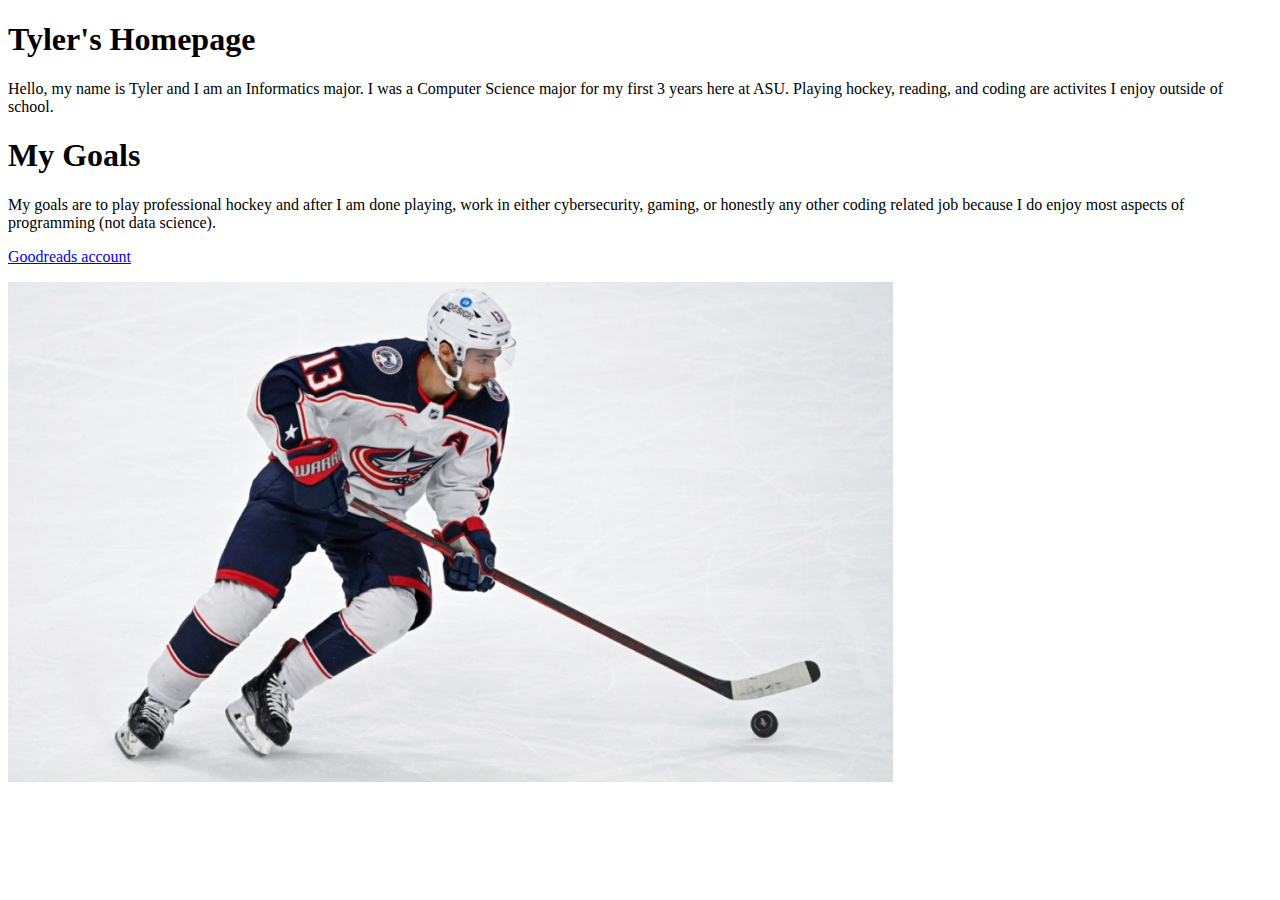
<file: index.html>
<!DOCTYPE html>
<html>
<head>
    <meta charset='utf-8'>
    <meta http-equiv='X-UA-Compatible' content='IE=edge'>
    <title>Tyler's Homepage</title>
    <meta name='viewport' content='width=device-width, initial-scale=1'>
</head>
<body>
    <section class="about-me">
        <h1>Tyler's Homepage</h1>
        <p>
            Hello, my name is Tyler and I am an Informatics major.  I was a Computer Science major for my first 3 years here at ASU.
            Playing hockey, reading, and coding are activites I enjoy outside of school.
        </p>
    </section>

    <section id="goals">
        <h1>My Goals</h1>
        <p>
            My goals are to play professional hockey and after I am done playing, work in either cybersecurity, gaming, or honestly any other coding related
            job because I do enjoy most aspects of programming (not data science).
        </p>
    </section>

    <section>
        <a href="https://www.goodreads.com/review/list/162942189?ref=nav_mybooks">Goodreads account</a>
    </section>

    <section>
        <p><img src="johnny.jpg" style="height: 500px"></p>
    </section>

</body>
</html>
</file>
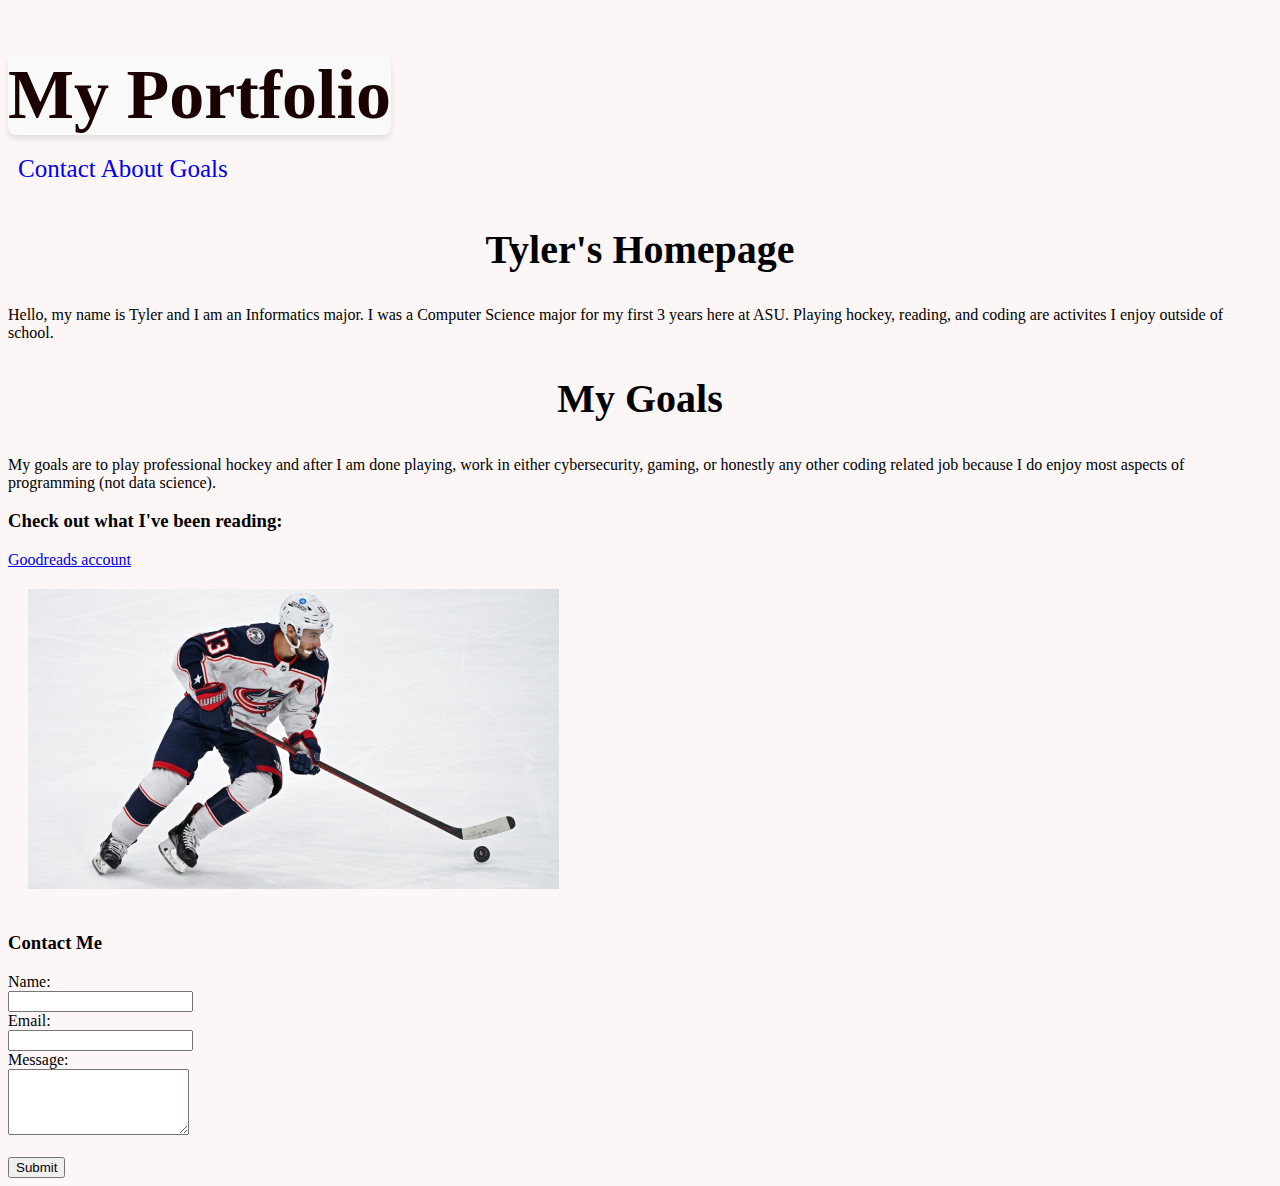
<file: index2.html>
<!DOCTYPE html>
<html>
<head>
    <meta charset='utf-8'>
    <meta http-equiv='X-UA-Compatible' content='IE=edge'>
    <title>Tyler's Homepage</title>
    <meta name='viewport' content='width=device-width, initial-scale=1'>
</head>
<style>

    img {
        text-align: center;
        margin: 20px;
    }
    nav a {
        text-decoration: none;
        
    }

    h1 {
        text-align: left;
        color: rgb(27, 2, 2);
    }

    h2 {
        font-size: 40px;
        text-align: center;
    }

    body {
        background-color: rgb(252, 246, 246);
    }

    .navigation {
        font-size: 25px;
        padding: 10px;
    } 

    .portfolio {
        background-color: #f9f9f9;
        border-radius: 8px; 
        box-shadow: 0 4px 6px rgba(0, 0, 0, 0.1);
        display: inline-block; 
        margin-bottom: 10px;
        font-size: 70px;
    }
</style>
<body>
    <h1 class="portfolio">My Portfolio</h1>
    <nav class="navigation">
        <a href="#contact">Contact</a>
        <a href="#about-me">About</a>
        <a href="#goals">Goals</a>
    </nav>
    <section class="about-me">
        <h2>Tyler's Homepage</h2>
        <p>
            Hello, my name is Tyler and I am an Informatics major.  I was a Computer Science major for my first 3 years here at ASU.
            Playing hockey, reading, and coding are activites I enjoy outside of school.
        </p>
    </section>

    <section class="goals">
        <h2>My Goals</h2>
        <p>
            My goals are to play professional hockey and after I am done playing, work in either cybersecurity, gaming, or honestly any other coding related
            job because I do enjoy most aspects of programming (not data science).
        </p>
    </section>

    <section>
        <h3>Check out what I've been reading:</h3>
        <a href="https://www.goodreads.com/review/list/162942189?ref=nav_mybooks">Goodreads account</a>
    </section>

    <section>
        <img src="johnny.jpg" style="height: 300px">
    </section>

    <section class="contact-form">
        <h3>Contact Me</h3>
        <form>
            <label for="name">Name:</label><br>
            <input type="text" id="name" name="name" required><br>
            <label for="email">Email:</label><br>
            <input type="email" id="email" name="email" required><br>
            <label for="message">Message:</label><br>
            <textarea id="message" name="message" rows="4" required></textarea><br><br>
            <input type="submit" value="Submit">
        </form>
    </section>

</body>
</html>
</file>
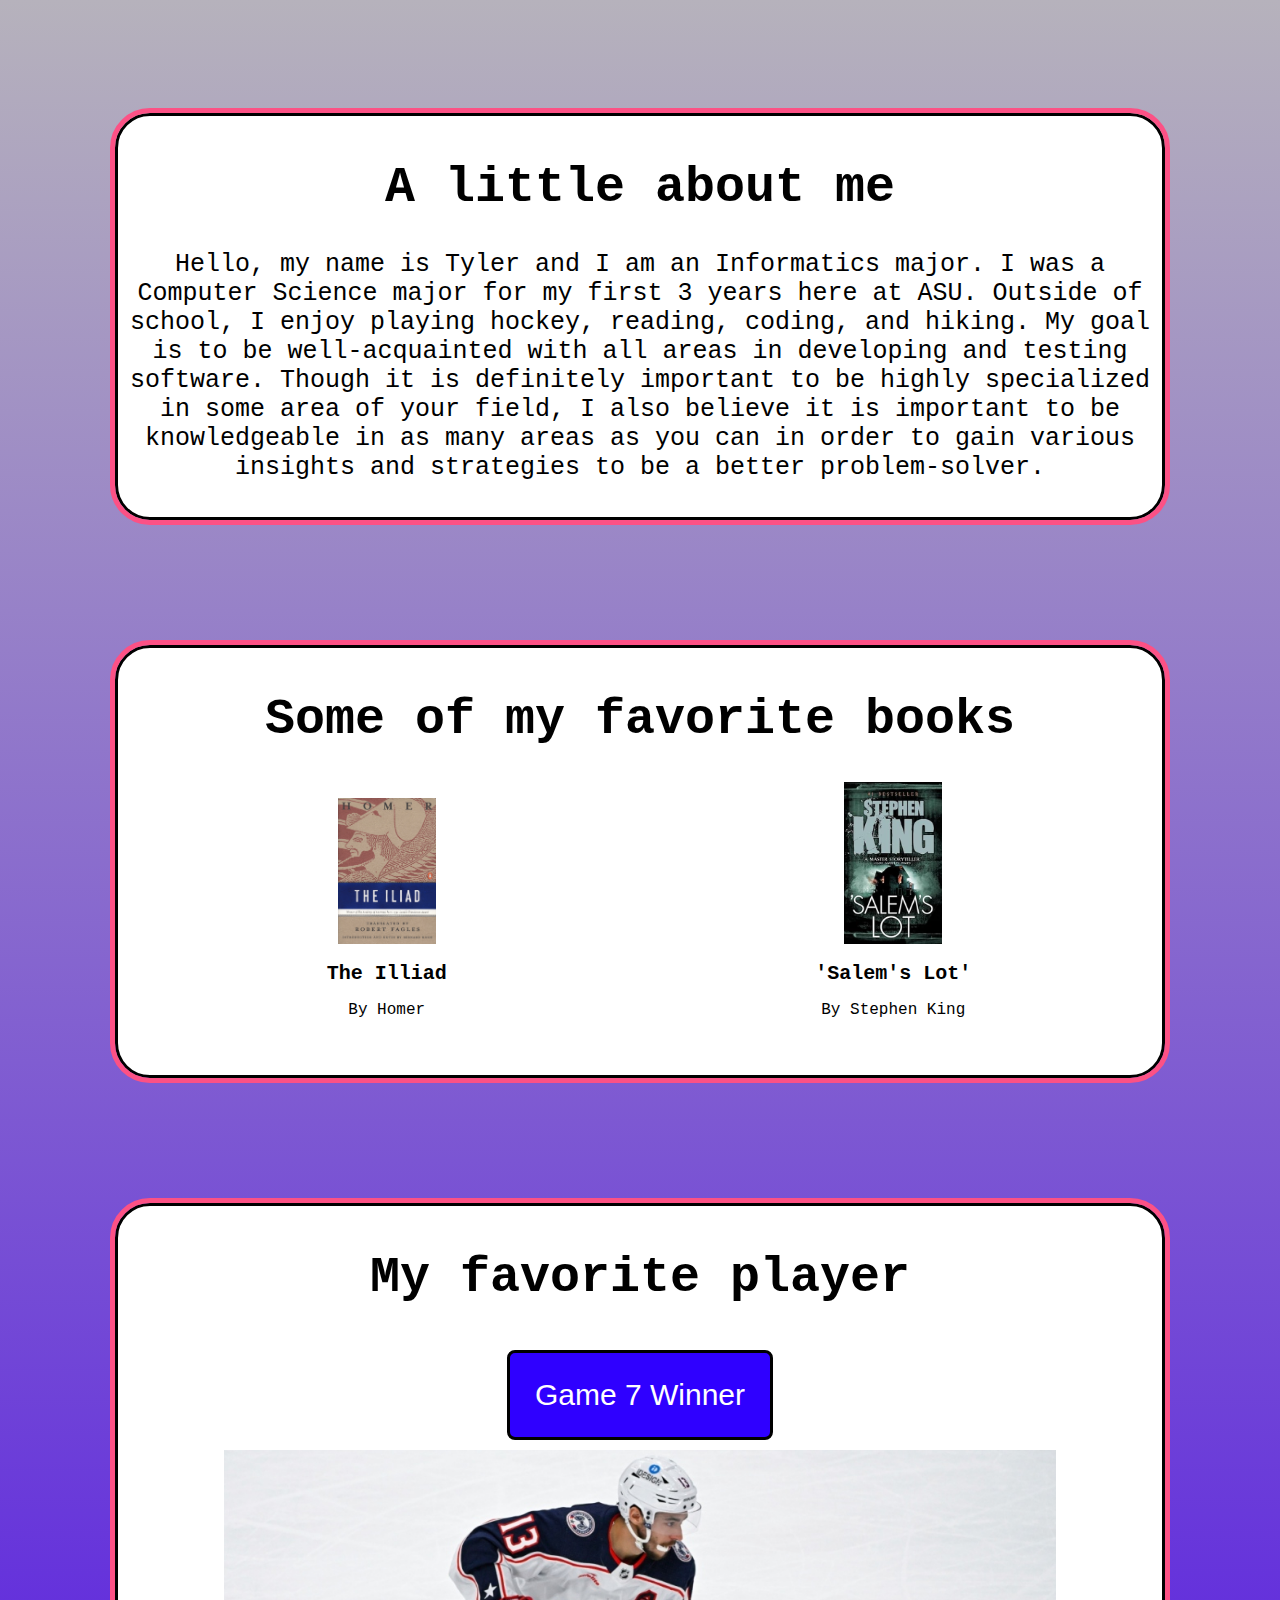
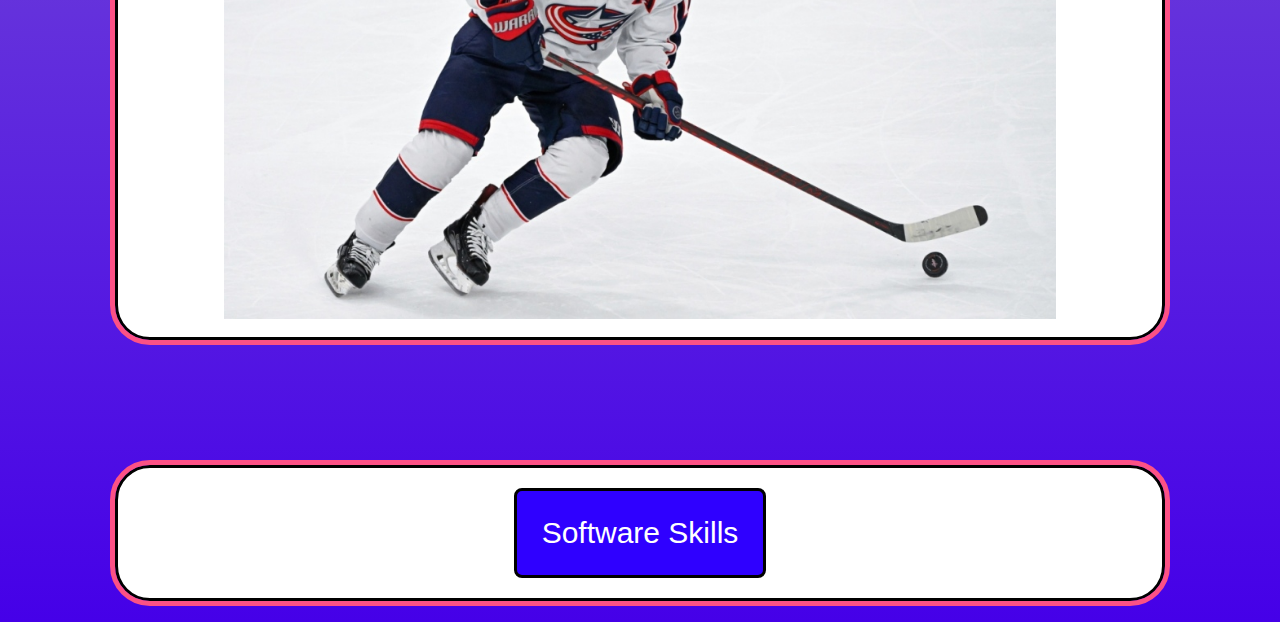
<file: midterm.html>
<!DOCTYPE html>
<html>
<head>
    <meta charset='utf-8'>
    <meta http-equiv='X-UA-Compatible' content='IE=edge'>
    <title>Portfolio</title>
    <meta name='viewport' content='width=device-width, initial-scale=1'>
    <link href="main.css" rel="stylesheet">

</head>
<body>
    <section id="about-me">
        <div>
            <h1>A little about me</h1>
            <p>Hello, my name is Tyler and I am an Informatics major.  
                I was a Computer Science major for my first 3 years here at ASU.
                Outside of school, I enjoy playing hockey, reading, coding, and hiking.
                My goal is to be well-acquainted with all areas in developing and 
                testing software. Though it is definitely important to be highly specialized 
                in some area of your field, I also believe it is important to be knowledgeable
                in as many areas as you can in order to gain various insights and
                strategies to be a better problem-solver. 
            </p>
        </div>
    </section>

    <section id="books">
        <div>
            <h1>Some of my favorite books</h1>
            <div class="book-container">
                <div class="book">
                    <img src="iliad.jpg" alt="book cover" class="cover">
                    <h3 class="title">The Illiad</h3>
                    <p class="author">By Homer</p>
                </div>
            </div>

            <div class="book-container">
                <div class="book">
                    <img src="lot.jpg" alt="book cover" class="cover">
                    <h3 class="title">'Salem's Lot'</h3>
                    <p class="author">By Stephen King</p>
            </div>
    </section>

    <section id="hockey">
        <div>
            <h1>My favorite player</h1>
            <button class="goal" onclick="window.location.href='https://youtu.be/Ah38wCEJEr0.mp4';">Game 7 Winner</button>
            <img src="./johnny.jpg"/>
        </div>
    </section>

    <section id="se-skills">
        <div>
            <button class="skills" onclick="window.location.href='skills.html'">Software Skills</button>
        </div>
    </section>
</body>
</html>
</file>
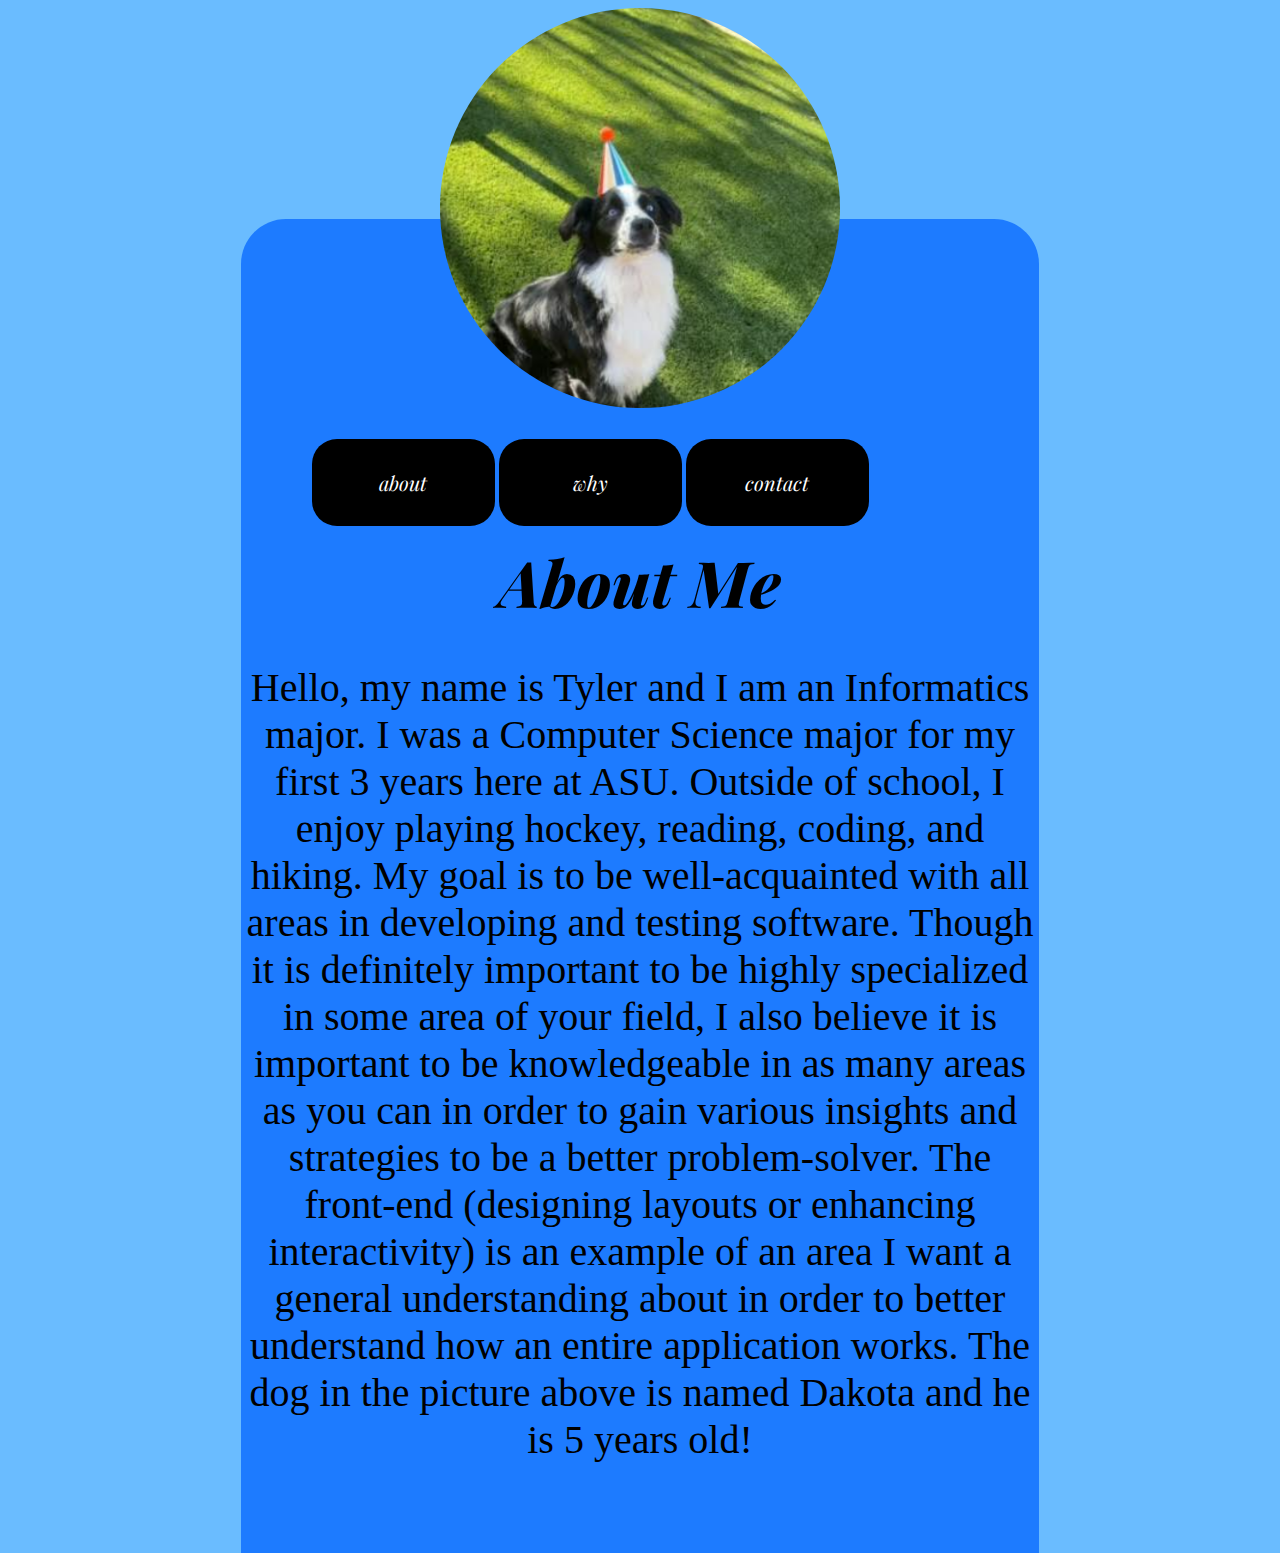
<file: one-container.html>
<!DOCTYPE html>
<html>

<head>
    <title>Tyler's Webpage</title>
    <style>

        @import url('https://fonts.googleapis.com/css2?family=Playfair+Display:ital,wght@0,400..900;1,400..900&display=swap');


        body {
            background-color: #6abcff;
        }

        .container {
            position: relative;
            width: 798px;
            height: 738px;
            margin: auto;
            z-index: -999;  
        }

        #dakota-image {
            position: relative;
            display: block;  
            margin: auto;
            height: 400px;
            width: 400px;
            background-image: url('dakota.png');
            background-size: cover;
            border-radius: 50%;
            z-index: 1;
        }

        .content {
            position: relative;
            background-color: #1d7bff;
            margin-top: -189px;
            border-radius: 45px 45px 0px 0px;
            background-color: #1d7bff;
            text-align: center;
            display: flex;
            flex-direction: column;
            justify-content: center;
            padding: 20px 0;
        }

        .content > p {
            padding-bottom: 30px;
            text-align: center;
            font-size: 40px;
        }

        nav {
            position: relative;
            padding-top: 200px;
            left: 70px;
            right: 70px;
            width: 70%;
            height: 100px;
            background-color: #1d7bff;
            color: #000000;
            
        }


        nav>a button {
            background-color: #000000;
            width: 183px;
            height: 87px;
            border-radius: 25px;
            text-align: center;
            border-color: #000000;
            border-width: 0px;
            border-style: none;
            color: #FFFFFF;
            font-family: "Playfair Display", serif;
            font-size: 20px;
            font-style: italic;
            font-weight: 400;
            text-transform: lowercase;
            text-decoration: none;

        }



        nav>a:hover button {
            background-color: #150c97;
            color: black;
            font-weight: 600;
            letter-spacing: 2px;

        }

     
        #about-title {
            position: sticky;
            top: 0;
            background-color: inherit;
            color: #000000;
            font-family: "Playfair Display", serif;
            font-size: 64px;
            font-style: italic;
            font-weight: 800;
            line-height: normal;
            text-align: center;
        }


  
        #about::first-letter {
            font-family: "Playfair Display", serif;
            font-size: 48px;
            font-weight: 800;
            font-style: oblique;

        }
    </style>
</head>

<body>
    <div class="container">
        <div id="dakota-image"></div>
        <div class="content">
            <nav>
                <a href="#about"><button>About</button></a>
                <a href="#why"><button>Why</button></a>
                <a href="#contact"><button>Contact</button></a>
            </nav>
            <section id="about-title">About Me</section>
            <p>
                Hello, my name is Tyler and I am an Informatics major.  
                I was a Computer Science major for my first 3 years here at ASU.
                Outside of school, I enjoy playing hockey, reading, coding, and hiking.
                My goal is to be well-acquainted with all areas in developing and 
                testing software. Though it is definitely important to be highly specialized 
                in some area of your field, I also believe it is important to be knowledgeable
                in as many areas as you can in order to gain various insights and
                strategies to be a better problem-solver. The front-end (designing layouts
                or enhancing interactivity) is an example of an area I want a general understanding 
                about in order to better understand how an entire application works.  
                The dog in the picture above is named Dakota 
                and he is 5 years old!
            </p>
        </div>
    </div>
</body>

</html>
</file>
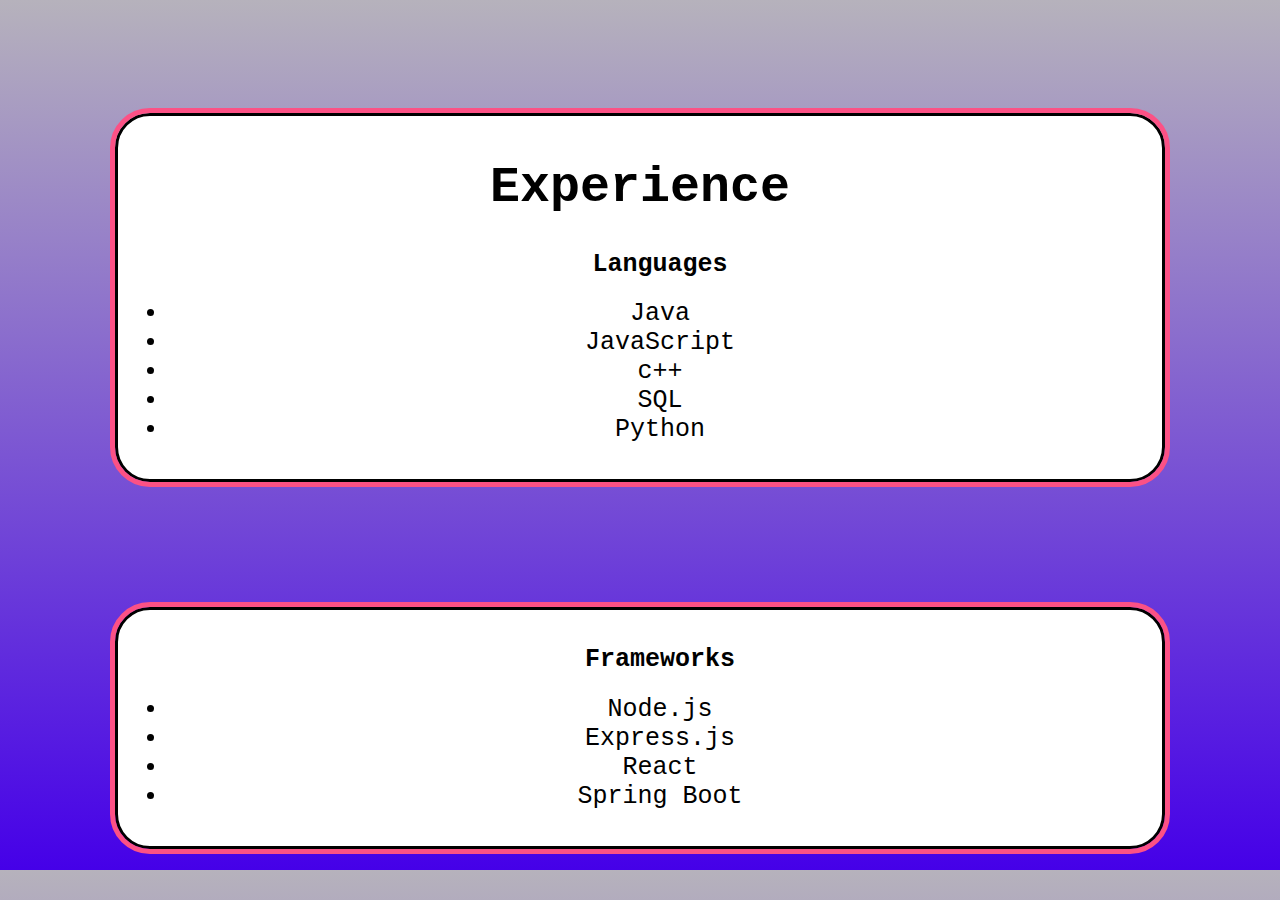
<file: skills.html>
<!DOCTYPE html>
<html>
<head>
    <meta charset='utf-8'>
    <meta http-equiv='X-UA-Compatible' content='IE=edge'>
    <title>Software Skills</title>
    <meta name='viewport' content='width=device-width, initial-scale=1'>
    <link href="main.css" rel="stylesheet">
    
</head>
<body>
    <section id="lang">
        <div>
            <h1>Experience</h1>
            <ul>
                <h2>Languages</h2>
                <li>Java</li>
                <li>JavaScript</li>
                <li>c++</li>
                <li>SQL</li>
                <li>Python</li>
            </ul>
        </div>
    </section>

    <section id="frameworks">
        <div>
            <ul>
                <h2>Frameworks</h2>
                <li>Node.js</li>
                <li>Express.js</li>
                <li>React</li>
                <li>Spring Boot</li>
            </ul>
        </div>
    </section>
</body>
</html>
</file>
<file: main.css>
/*Resources used: 
        https://blog.sachingurjar.me/how-to-create-flashing-blinking-text-with-html-css-and-javascript/
        https://css-tricks.com/animating-border/
        */
* {
    font-size: 25px;
    }

 body {
    background-image:  linear-gradient(#b6b2bc, #4500e8);
    background-repeat: repeat;
    height: 100%;
    }

 img {
    width: 65vw;
    }

 section {
    display: flex;
    justify-content: center;
    margin-top: 100px; 
    }

 section > div {
    background-color: #ffffff;
    border: solid black;
    border-radius: 35px;
    font-family: 'Courier New', Courier, monospace;
    text-align: center;
    width: 80vw;
    padding: 10px;
    outline: solid 5px #FC5185;
    transition: outline 0.3s linear;
    margin: 0.5em;
    }

 section > div:hover {
    outline-width: 30px;
     }

 h1 {
    text-align: center;
    font-weight: bolder;
    font-size: 2rem;
    }

 h1:hover {
    transform: scale(1.2);
    color:#4500e8;
    }

 .book-container {
    display: inline-flex;
    flex-direction: column; 
    width: 48%; 
    box-sizing: border-box; 
    margin-bottom: 20px;
    }

 .book {
    text-align: center; 
    margin-bottom: 10px;
    }

.cover {
    width: 20%;
    height: auto;
    }

.title {
    font-size: 20px;
    margin: 10px 0;
    color: #000000;
    text-align: center;
    }

.author {
    font-size: 16px;
    color: #000000;
    }

.goal {
    font-size: 30px;
    color: white;
    background-color: #2f00ff;
    border: solid black;
    border-radius: 8px;
    cursor: pointer;
    transition: background-color 0.3s;
    margin: 10px;
    padding: 25px;
    }

.goal:hover {
    background-color: #8800ff;
    transform: scale(2.1);
    }

.skills {
    font-size: 30px;
    color: white;
    background-color: #2f00ff;
    border: solid black;
    border-radius: 8px;
    cursor: pointer;
    transition: background-color 0.3s;
    margin: 10px;
    padding: 25px; 
}
   .skills:hover {
    background-color: #8800ff;
    transform: scale(1.1);
}

@media (max-width: 600px) {
    h1 {
        animation-name: blink;
        animation-duration: 2s;
        animation-timing-function: ease-in;
        animation-iteration-count: infinite;
    }

    @keyframes blink {
        0% { color: red; }
        50% { color: white; }
        100% { color: red; }
        }


    .goal {
        font-size: 15px;
        color: white;
        background-color: #2f00ff;
        border: solid black;
        border-radius: 8px;
        margin: 10px;
        padding: 25px;
        }

        section > div {
        font-size: 10px;
        background-color: #ffffff;
        border: solid black;
        border-radius: 35px;
        font-family: 'Courier New', Courier, monospace;
        text-align: center;
        width: 100vw;
        padding: 10px;
        outline: solid 5px #FC5185;
        margin: 0.5em;
    }
}
</file>
